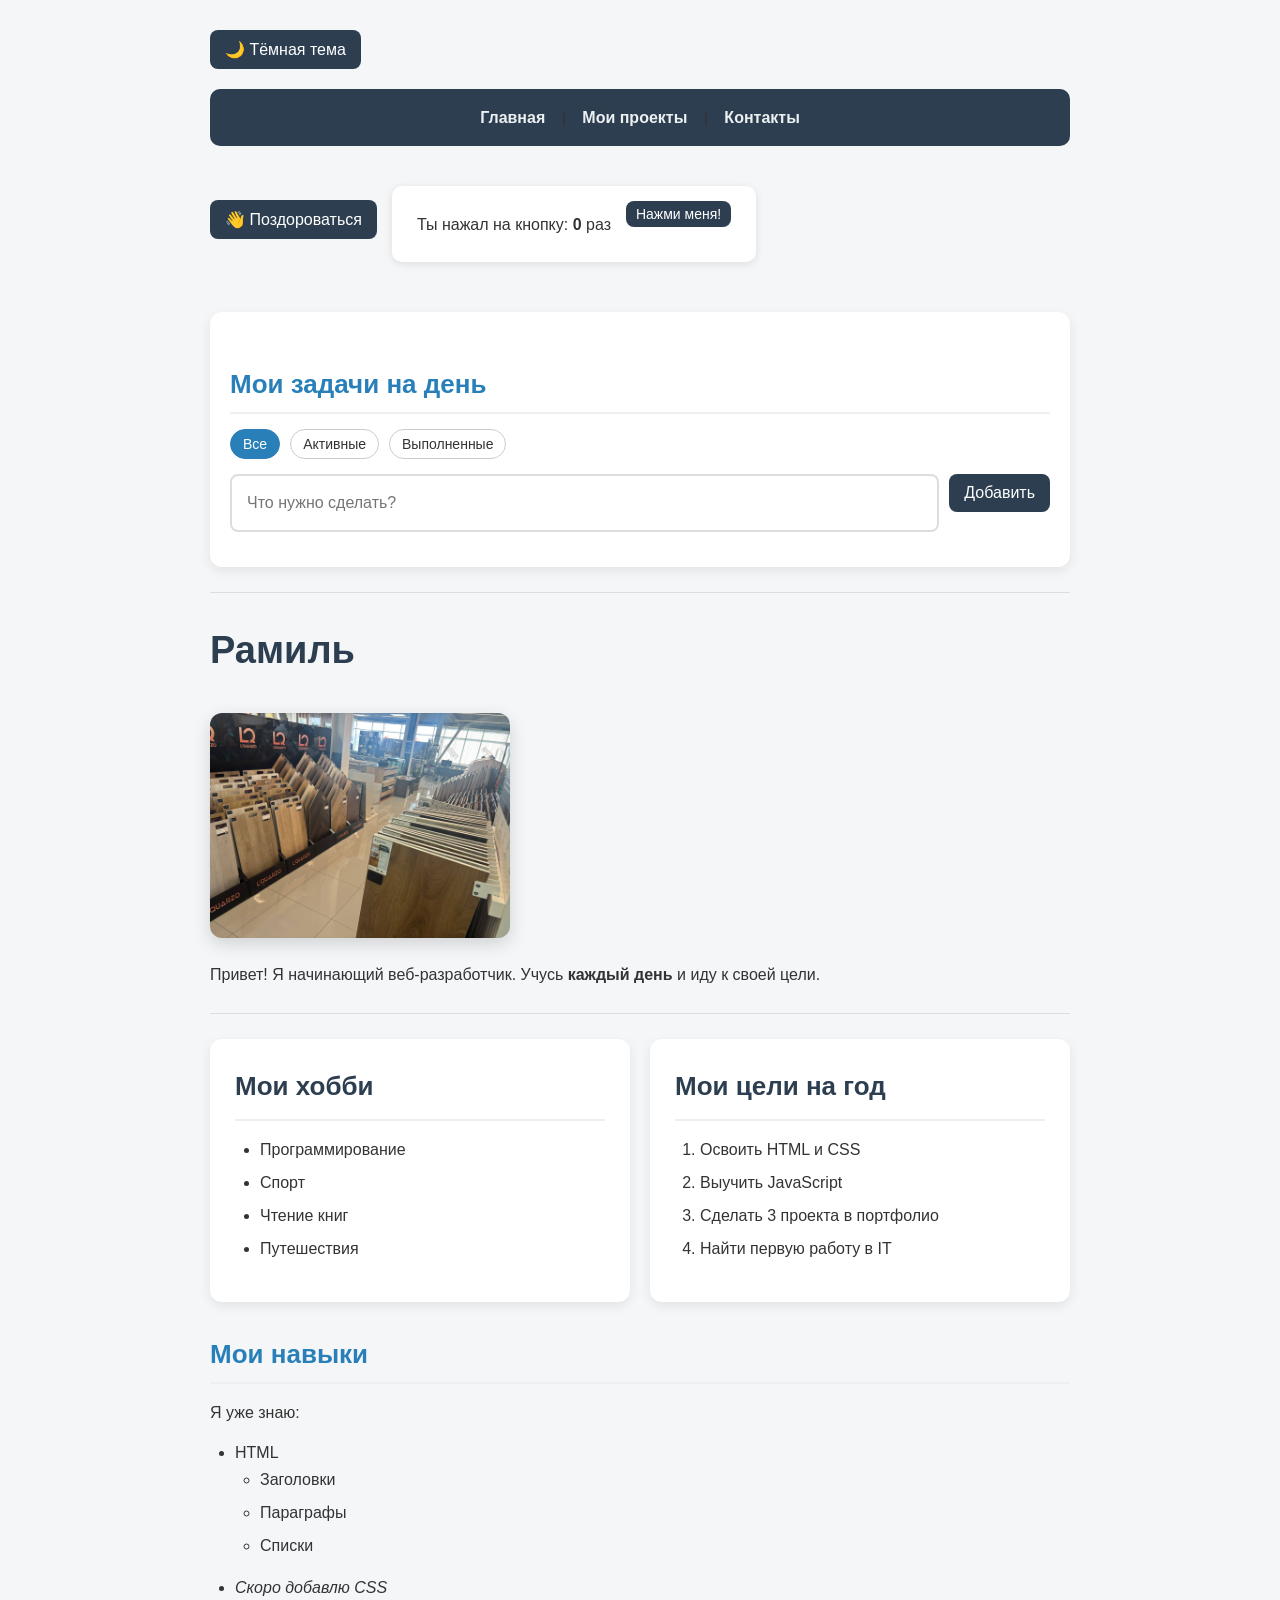
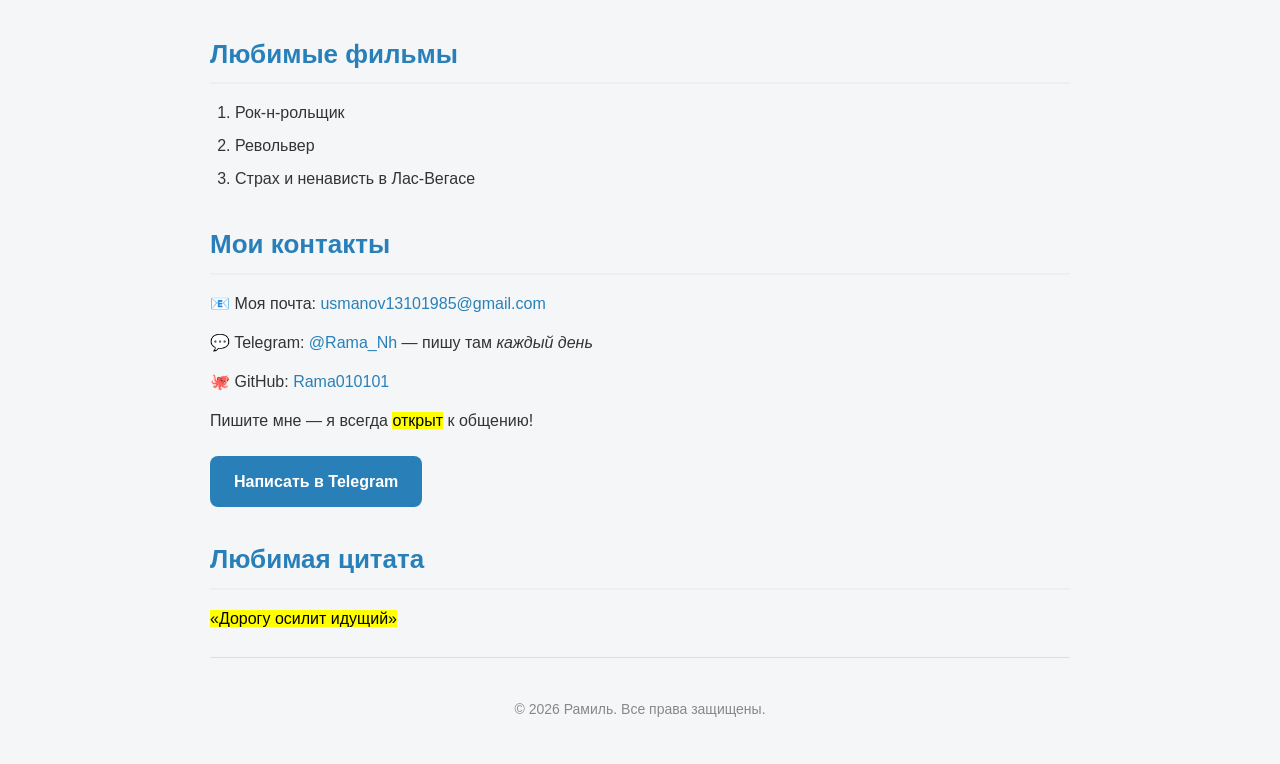
<file: index.html>
<!DOCTYPE html>
<html lang="ru">
<head>
    <meta charset="UTF-8">
    <title>Обо мне — Рамиль</title>
    <link rel="stylesheet" href="style.css">
</head>
<body>

    <!-- Кнопка тёмной темы -->
    <button id="theme-toggle" class="theme-btn">🌙 Тёмная тема</button>

    <!-- Навигация -->
    <nav>
        <a href="index.html">Главная</a> |
        <a href="projects.html">Мои проекты</a> |
        <a href="#contacts">Контакты</a>
    </nav>

    <!-- Блок с интерактивом (Приветствие и Счётчик) -->
    <div style="display: flex; gap: 15px; flex-wrap: wrap; align-items: center; margin-bottom: 20px;">
        <button id="greet-btn" class="theme-btn">👋 Поздороваться</button>
        
        <div class="counter-box">
            <span>Ты нажал на кнопку: <b id="click-count">0</b> раз</span>
            <button id="click-btn" class="theme-btn" style="padding: 5px 10px; font-size: 14px;">Нажми меня!</button>
        </div>
    </div>

    <!-- Блок To-Do List -->
    <div class="todo-container">
        <h2>Мои задачи на день</h2>
        
        <!-- Кнопки фильтров -->
        <div class="todo-filters">
            <button class="filter-btn active" data-filter="all">Все</button>
            <button class="filter-btn" data-filter="active">Активные</button>
            <button class="filter-btn" data-filter="completed">Выполненные</button>
        </div>

        <!-- Поле ввода -->
        <div class="todo-input-group">
            <input type="text" id="todo-input" placeholder="Что нужно сделать?">
            <button id="todo-add-btn" class="theme-btn">Добавить</button>
        </div>
        
        <!-- Список задач -->
        <ul id="todo-list"></ul>
    </div>

    <hr>

    <!-- Основной контент -->
    <h1>Рамиль</h1>
    <img src="images/my-photo.jpg" alt="Моё фото" width="300">
    <p>Привет! Я начинающий веб-разработчик. Учусь <strong>каждый день</strong> и иду к своей цели.</p>

    <hr>

    <!-- Карточки -->
    <div class="cards-grid">
        <div class="card">
            <h2>Мои хобби</h2>
            <ul>
                <li>Программирование</li>
                <li>Спорт</li>
                <li>Чтение книг</li>
                <li>Путешествия</li>
            </ul>
        </div>

        <div class="card">
            <h2>Мои цели на год</h2>
            <ol>
                <li>Освоить HTML и CSS</li>
                <li>Выучить JavaScript</li>
                <li>Сделать 3 проекта в портфолио</li>
                <li>Найти первую работу в IT</li>
            </ol>
        </div>
    </div>

    <h2>Мои навыки</h2>
    <p>Я уже знаю:</p>
    <ul>
        <li>HTML
            <ul>
                <li>Заголовки</li>
                <li>Параграфы</li>
                <li>Списки</li>
            </ul>
        </li>
        <li><em>Скоро добавлю CSS</em></li>
    </ul>

    <h2>Любимые фильмы</h2>
    <ol>
        <li>Рок-н-рольщик</li>
        <li>Револьвер</li>
        <li>Страх и ненависть в Лас-Вегасе</li>
    </ol>

    <h2 id="contacts">Мои контакты</h2>
    <!-- ОБНОВЛЕН TELEGRAM ЗДЕСЬ -->
    <p>📧 Моя почта: <a href="mailto:usmanov13101985@gmail.com">usmanov13101985@gmail.com</a></p>
    <p>💬 Telegram: <a href="https://t.me/Rama_Nh" target="_blank" rel="noopener">@Rama_Nh</a> — пишу там <em>каждый день</em></p>
    <p>🐙 GitHub: <a href="https://github.com/Rama010101" target="_blank" rel="noopener">Rama010101</a></p>
    <p>Пишите мне — я всегда <mark>открыт</mark> к общению!</p>
    
    <!-- ОБНОВЛЕНА КНОПКА TELEGRAM ЗДЕСЬ -->
    <a href="https://t.me/Rama_Nh" target="_blank" rel="noopener" class="btn">Написать в Telegram</a>

    <h2>Любимая цитата</h2>
    <p><mark>«Дорогу осилит идущий»</mark></p>

    <hr>
    <p style="text-align: center; color: #888; font-size: 14px; margin-top: 40px;">© 2026 Рамиль. Все права защищены.</p>

    <!-- Подключение скрипта (обязательно в самом конце) -->
    <script src="script.js"></script>
</body>
</html>
</file>
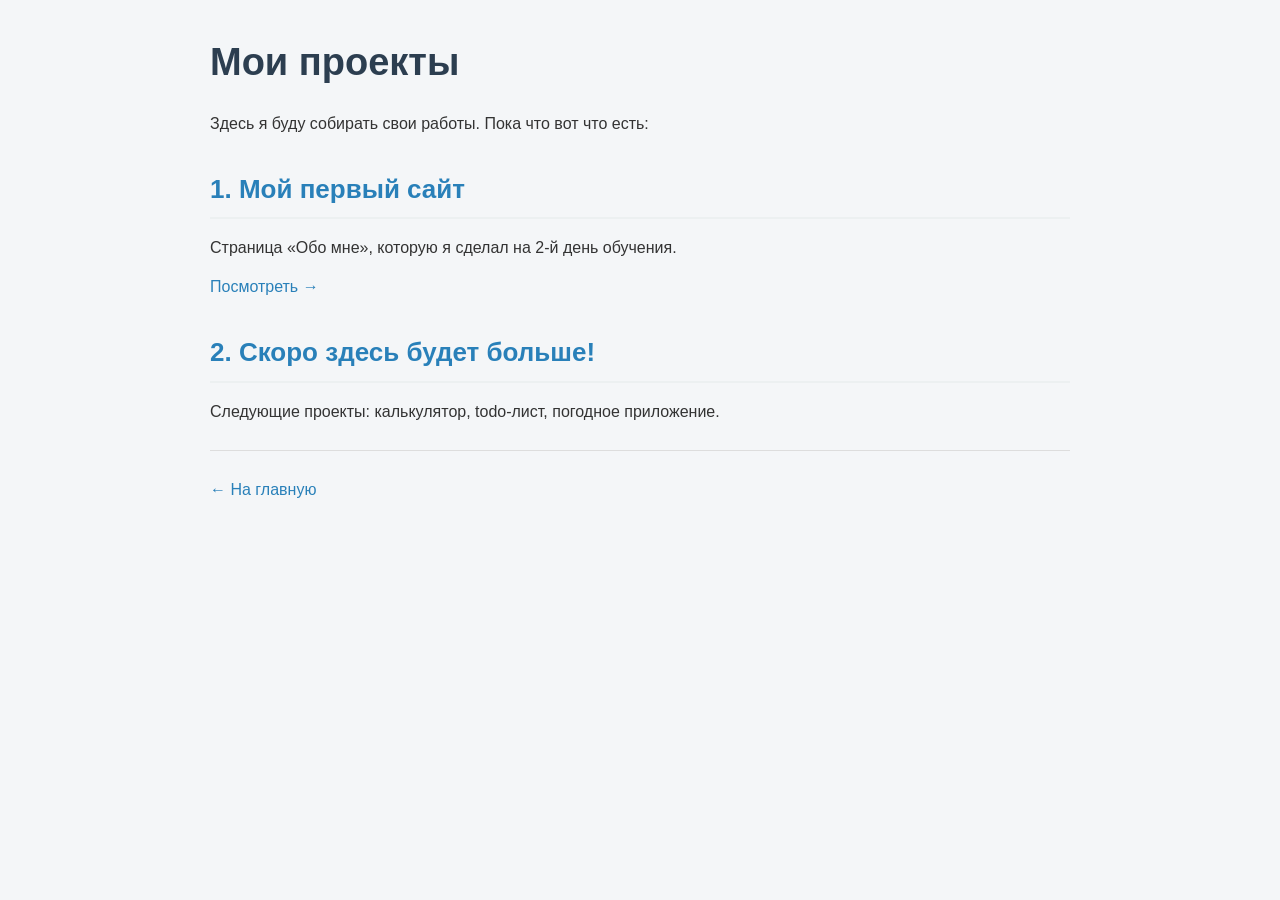
<file: projects.html>
<!DOCTYPE html>
<html lang="ru">
<head>
    <meta charset="UTF-8">
    <title>Мои проекты — Рамиль</title>
    <link rel="stylesheet" href="style.css">
</head>
<body>

    <h1>Мои проекты</h1>
    <p>Здесь я буду собирать свои работы. Пока что вот что есть:</p>

    <h2>1. Мой первый сайт</h2>
    <p>Страница «Обо мне», которую я сделал на 2-й день обучения.</p>
    <p><a href="https://rama010101.github.io/my-first-site/" target="_blank" rel="noopener">Посмотреть →</a></p>

    <h2>2. Скоро здесь будет больше!</h2>
    <p>Следующие проекты: калькулятор, todo-лист, погодное приложение.</p>

    <hr>
    <p><a href="index.html">← На главную</a></p>

</body>
</html>
</file>
<file: style.css>
/* === Переменные (цвета сайта) === */
:root {
    --primary: #2980b9;       /* основной синий */
    --dark: #2c3e50;          /* тёмно-синий для заголовков */
    --bg: #f4f6f8;            /* фон страницы */
    --card-bg: #ffffff;       /* фон карточек */
    --text: #333;             /* цвет текста */
}

/* === Базовые настройки === */
* {
    margin: 0;
    padding: 0;
    box-sizing: border-box;
}

body {
    font-family: 'Segoe UI', Arial, sans-serif;
    background: var(--bg);
    color: var(--text);
    line-height: 1.7;
    padding: 30px 20px;
    max-width: 900px;
    margin: 0 auto;
    transition: background 0.3s, color 0.3s;
}

/* === Навигация === */
nav {
    background: var(--dark);
    padding: 15px 20px;
    border-radius: 10px;
    margin-bottom: 25px;
    text-align: center;
}

nav a {
    color: #ecf0f1;
    text-decoration: none;
    margin: 0 12px;
    font-weight: 600;
}

nav a:hover {
    color: #f39c12;
}

/* === Заголовки === */
h1 {
    color: var(--dark);
    font-size: 38px;
    margin-bottom: 15px;
}

h2 {
    color: var(--primary);
    font-size: 26px;
    margin-top: 30px;
    margin-bottom: 15px;
    padding-bottom: 6px;
    border-bottom: 2px solid #ecf0f1;
}

/* === Параграфы и списки === */
p {
    margin-bottom: 12px;
}

ul, ol {
    margin-left: 25px;
    margin-bottom: 15px;
}

li {
    margin-bottom: 6px;
}

/* === Картинки и ссылки === */
img {
    border-radius: 12px;
    box-shadow: 0 6px 18px rgba(0,0,0,0.15);
    margin: 15px 0;
    max-width: 100%;
}

a {
    color: var(--primary);
    text-decoration: none;
}

a:hover {
    text-decoration: underline;
}

/* === Линии и подвал === */
hr {
    border: none;
    border-top: 1px solid #ddd;
    margin: 25px 0;
}

footer, .footer {
    text-align: center;
    color: #888;
    font-size: 14px;
    margin-top: 40px;
    padding-top: 20px;
    border-top: 1px solid #ddd;
}

/* === Сетка для карточек === */
.cards-grid {
    display: flex;
    flex-wrap: wrap;
    gap: 20px;
    margin-bottom: 30px;
}

/* === Карточки === */
.card {
    background: var(--card-bg);
    color: var(--text);
    padding: 25px;
    border-radius: 12px;
    box-shadow: 0 4px 12px rgba(0, 0, 0, 0.08);
    flex: 1;
    min-width: 280px;
    transition: transform 0.3s ease, box-shadow 0.3s ease, background 0.3s;
}

.card:hover {
    transform: translateY(-4px);
    box-shadow: 0 8px 20px rgba(0, 0, 0, 0.12);
}

.card h2 {
    margin-top: 0;
    color: var(--dark);
    border-bottom: 2px solid #ecf0f1;
    padding-bottom: 10px;
}

/* === Кнопки === */
.btn {
    display: inline-block;
    background: var(--primary);
    color: #ffffff !important;
    padding: 12px 24px;
    border-radius: 8px;
    text-decoration: none !important;
    font-weight: 600;
    margin-top: 10px;
    transition: background 0.3s, transform 0.3s;
    cursor: pointer;
    border: none;
    font-size: 16px;
}

.btn:hover {
    background: #1f6391;
    transform: translateY(-2px);
}

/* === Стили для интерактивных элементов (счётчик, приветствие) === */
.theme-btn {
    background: var(--dark);
    color: white;
    border: none;
    padding: 10px 15px;
    border-radius: 8px;
    cursor: pointer;
    margin-bottom: 20px;
    font-size: 16px;
    transition: background 0.3s;
}

.theme-btn:hover {
    background: #1a252f;
}

.counter-box {
    background: var(--card-bg);
    padding: 15px 25px;
    border-radius: 10px;
    display: inline-flex;
    align-items: center;
    gap: 15px;
    margin: 15px 0 25px 0;
    box-shadow: 0 2px 8px rgba(0,0,0,0.1);
    color: var(--text);
}

/* === TO-DO LIST === */
.todo-container {
    background: var(--card-bg);
    padding: 20px;
    border-radius: 12px;
    box-shadow: 0 4px 12px rgba(0,0,0,0.08);
    margin: 25px 0;
    transition: background 0.3s;
}

.todo-input-group {
    display: flex;
    gap: 10px;
    margin-bottom: 15px;
}

#todo-input {
    flex: 1;
    padding: 10px 15px;
    border: 2px solid #ddd;
    border-radius: 8px;
    font-size: 16px;
    outline: none;
    transition: border-color 0.3s;
}

#todo-input:focus {
    border-color: var(--primary);
}

#todo-list {
    list-style: none;
    padding: 0;
    margin: 0;
}

#todo-list li {
    display: flex;
    justify-content: space-between;
    align-items: center;
    padding: 10px 15px;
    background: #f9f9f9;
    border-radius: 8px;
    margin-bottom: 8px;
    border-left: 4px solid var(--primary);
    transition: background 0.2s, opacity 0.2s;
    cursor: pointer;
}

#todo-list li span {
    flex: 1;
    transition: text-decoration 0.2s, color 0.2s;
}

/* Класс для выполненной задачи */
#todo-list li.completed {
    background: #e0e0e0;
    opacity: 0.7;
}

#todo-list li.completed span {
    text-decoration: line-through;
    color: #888;
}

.delete-btn {
    background: #e74c3c;
    color: white;
    border: none;
    padding: 5px 10px;
    border-radius: 6px;
    cursor: pointer;
    font-size: 14px;
}

.delete-btn:hover {
    background: #c0392b;
}

/* === Фильтры === */
.todo-filters {
    display: flex;
    gap: 10px;
    margin-bottom: 15px;
}

.filter-btn {
    background: transparent;
    border: 1px solid #ccc;
    padding: 6px 12px;
    border-radius: 20px;
    cursor: pointer;
    font-size: 14px;
    transition: all 0.2s;
    color: var(--text);
}

.filter-btn:hover {
    background: #e0e0e0;
}

.filter-btn.active {
    background: var(--primary);
    color: white;
    border-color: var(--primary);
}

/* === Поле редактирования задачи === */
.edit-input {
    flex: 1;
    padding: 5px 10px;
    font-size: 16px;
    border: 2px solid var(--primary);
    border-radius: 6px;
    outline: none;
    background: #fff;
    color: #333;
}

/* ========================================== */
/* === ТЁМНАЯ ТЕМА === */
/* ========================================== */
body.dark-theme {
    background: #1e1e1e;
    color: #e0e0e0;
}

body.dark-theme h1,
body.dark-theme h2,
body.dark-theme .card h2 {
    color: #ffffff;
    border-bottom-color: #444;
}

body.dark-theme .card,
body.dark-theme .counter-box,
body.dark-theme .todo-container {
    background: #2d2d2d;
    color: #e0e0e0;
    box-shadow: 0 4px 12px rgba(0,0,0,0.5);
}

body.dark-theme a {
    color: #66b3ff;
}

body.dark-theme hr {
    border-top-color: #444;
}

body.dark-theme .btn {
    background: #66b3ff;
    color: #1e1e1e !important;
}

body.dark-theme .btn:hover {
    background: #4da6ff;
}

body.dark-theme nav {
    background: #111;
}

body.dark-theme #todo-input {
    background: #1e1e1e;
    color: #e0e0e0;
    border-color: #444;
}

body.dark-theme #todo-list li {
    background: #1e1e1e;
    color: #e0e0e0;
    border-left-color: #66b3ff;
}

body.dark-theme #todo-list li.completed {
    background: #111;
}

body.dark-theme .filter-btn {
    border-color: #555;
    color: #ccc;
}

body.dark-theme .filter-btn:hover {
    background: #3a3a3a;
}

body.dark-theme .filter-btn.active {
    background: var(--primary);
    color: white;
}

body.dark-theme .edit-input {
    background: #1e1e1e;
    color: #e0e0e0;
    border-color: #66b3ff;
}

/* ========================================== */
/* === МОБИЛЬНАЯ ВЕРСИЯ === */
/* ========================================== */
@media (max-width: 768px) {
    body {
        padding: 15px 10px;
    }

    nav {
        padding: 10px;
    }

    nav a {
        display: block;
        margin: 8px 0;
    }

    h1 {
        font-size: 28px;
    }

    h2 {
        font-size: 22px;
    }

    .cards-grid {
        flex-direction: column;
    }

    .card {
        min-width: 100%;
    }

    img {
        width: 100%;
        max-width: 300px;
    }

    .btn {
        display: block;
        text-align: center;
        width: 100%;
    }

    /* Мобильные фильтры */
    .todo-filters {
        flex-wrap: wrap;
    }
}
</file>
